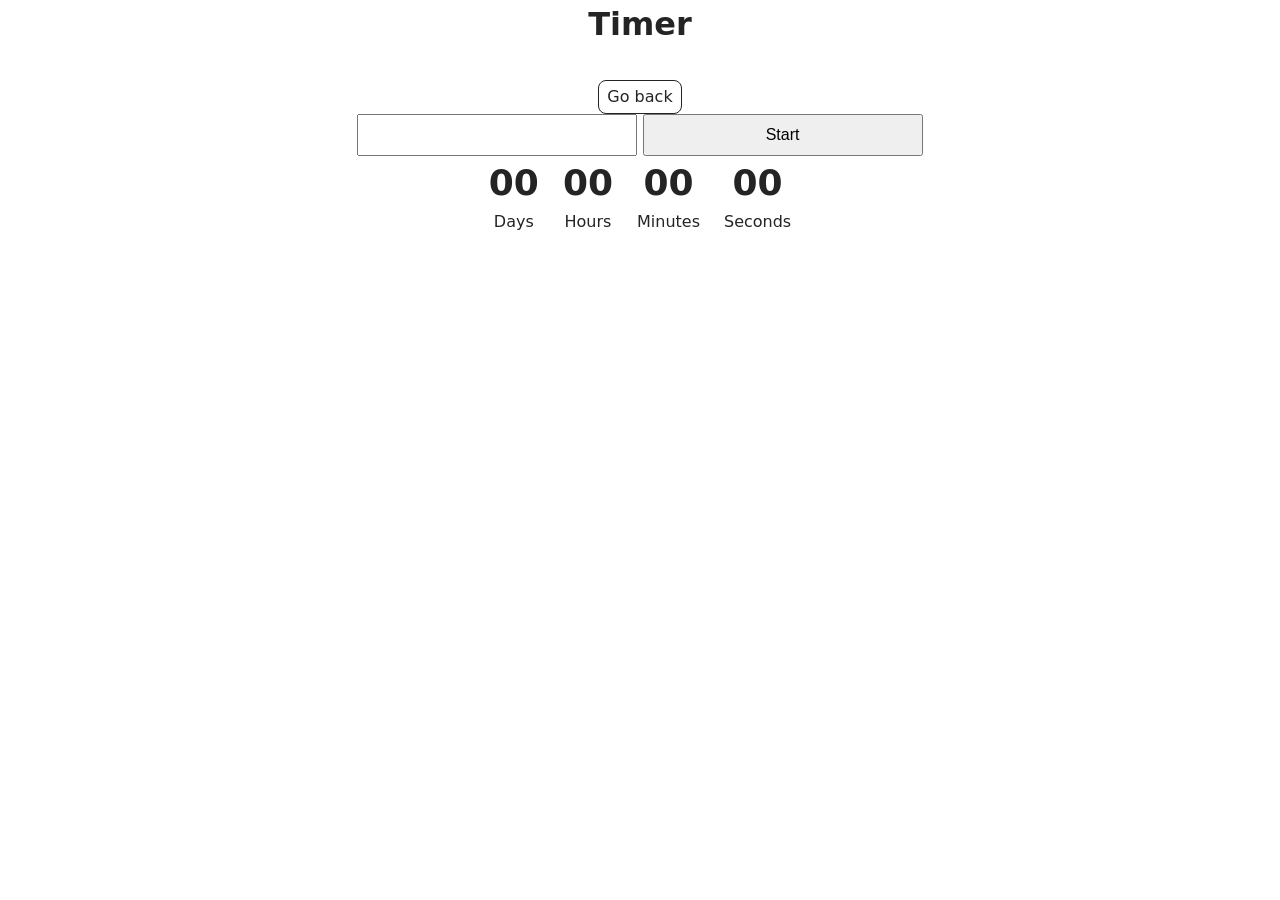
<file: src/1-timer.html>
<!DOCTYPE html>
<html lang="en">
  <head>
    <meta charset="UTF-8" />
    <meta http-equiv="X-UA-Compatible" content="IE=edge" />
    <meta name="viewport" content="width=device-width, initial-scale=1.0" />
    <title>Page 2</title>
    <link rel="stylesheet" href="./css/styles.css" />
    <script type="module" src="./js/1-timer.js" defer></script>
  </head>
  <body>
   

    <main>
      <div class="container">
        <h1 class="main-title">
          Timer
        </h1>
        <a class="back-link" href="./index.html">Go back</a>
      </div>
      <input type="text" id="datetime-picker" />
      <button type="button" data-start>Start</button>
      
      <div class="timer">
        <div class="field">
          <span class="value" data-days>00</span>
          <span class="label">Days</span>
        </div>
        <div class="field">
          <span class="value" data-hours>00</span>
          <span class="label">Hours</span>
        </div>
        <div class="field">
          <span class="value" data-minutes>00</span>
          <span class="label">Minutes</span>
        </div>
        <div class="field">
          <span class="value" data-seconds>00</span>
          <span class="label">Seconds</span>
        </div>
      </div>

    </main>

    
  </body>
</html>
</file>
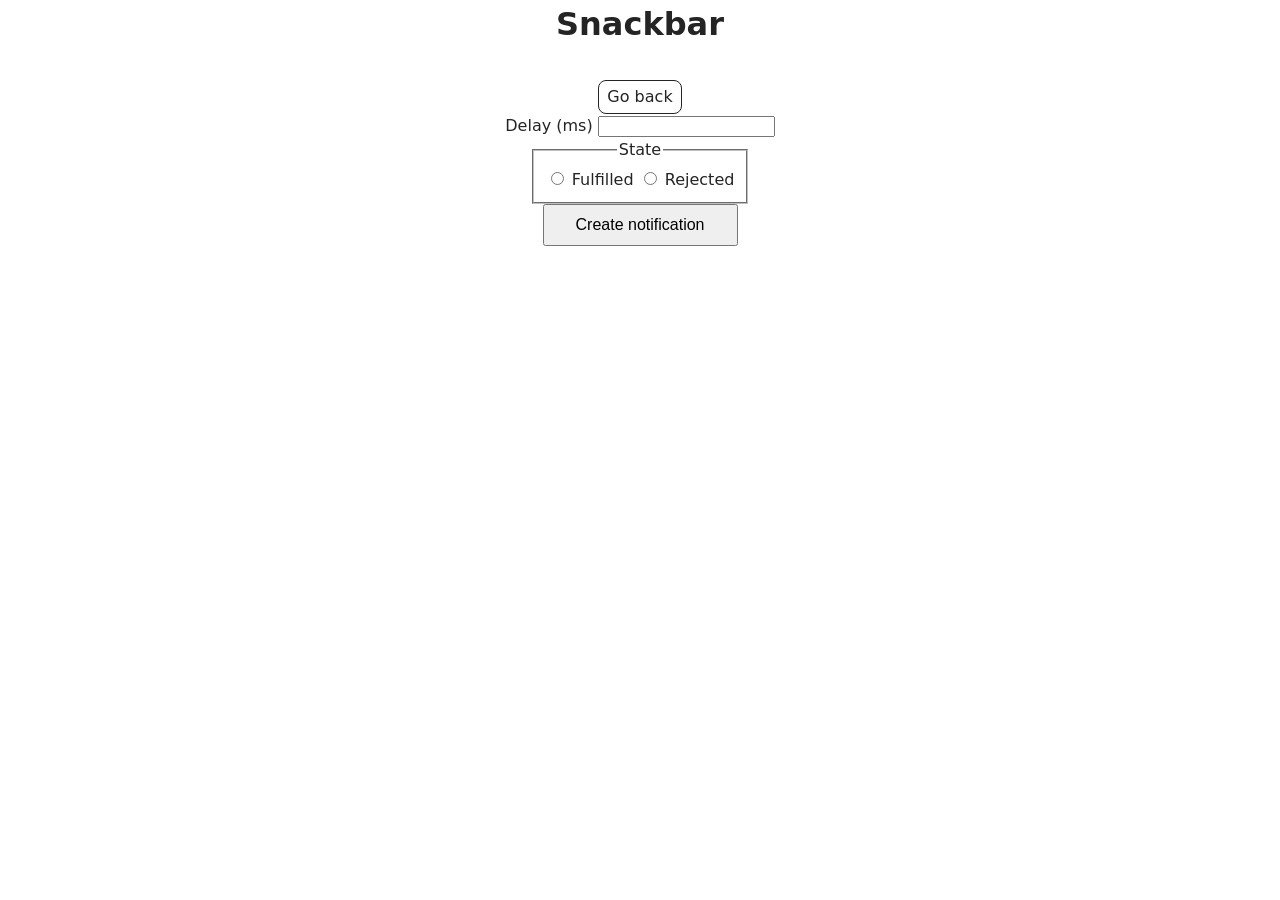
<file: src/2-snackbar.html>
<!DOCTYPE html>
<html lang="en">
  <head>
    <meta charset="UTF-8" />
    <meta http-equiv="X-UA-Compatible" content="IE=edge" />
    <meta name="viewport" content="width=device-width, initial-scale=1.0" />
    <title>Page 3</title>
    <link rel="stylesheet" href="./css/styles.css" />
    <script type="module" src="./js/2-snackbar.js" defer></script>
  </head>
  <body>
    
    <main>
      <div class="container">
        <h1 class="main-title">
          Snackbar
        </h1>
        <a class="back-link" href="./index.html">Go back</a>
      </div>
      <form class="form">
        <label for="delay">
          Delay (ms)
          <input type="number" name="delay" id="delay" required />
        </label>
      
        <fieldset>
          <legend>State</legend>
          <label>
            <input type="radio" name="state" value="fulfilled" required />
            Fulfilled
          </label>
          <label>
            <input type="radio" name="state" value="rejected" required />
            Rejected
          </label>
        </fieldset>
      
        <button type="submit">Create notification</button>
      </form>
    </main>


  </body>
</html>
</file>
<file: src/css/styles.css>
/**
  |============================
  | include css partials with
  | default @import url()
  |============================
*/
/* Common styles */
@import url('./reset.css');
@import url('./base.css');
@import url('./container.css');
@import url('./animations.css');

/* Sections style */
@import url('./header.css');
@import url('./vite-promo.css');
@import url('./badges.css');
@import url('./back-link.css');
@import url('./footer.css');
@import url('./1-timer.css');
</file>
